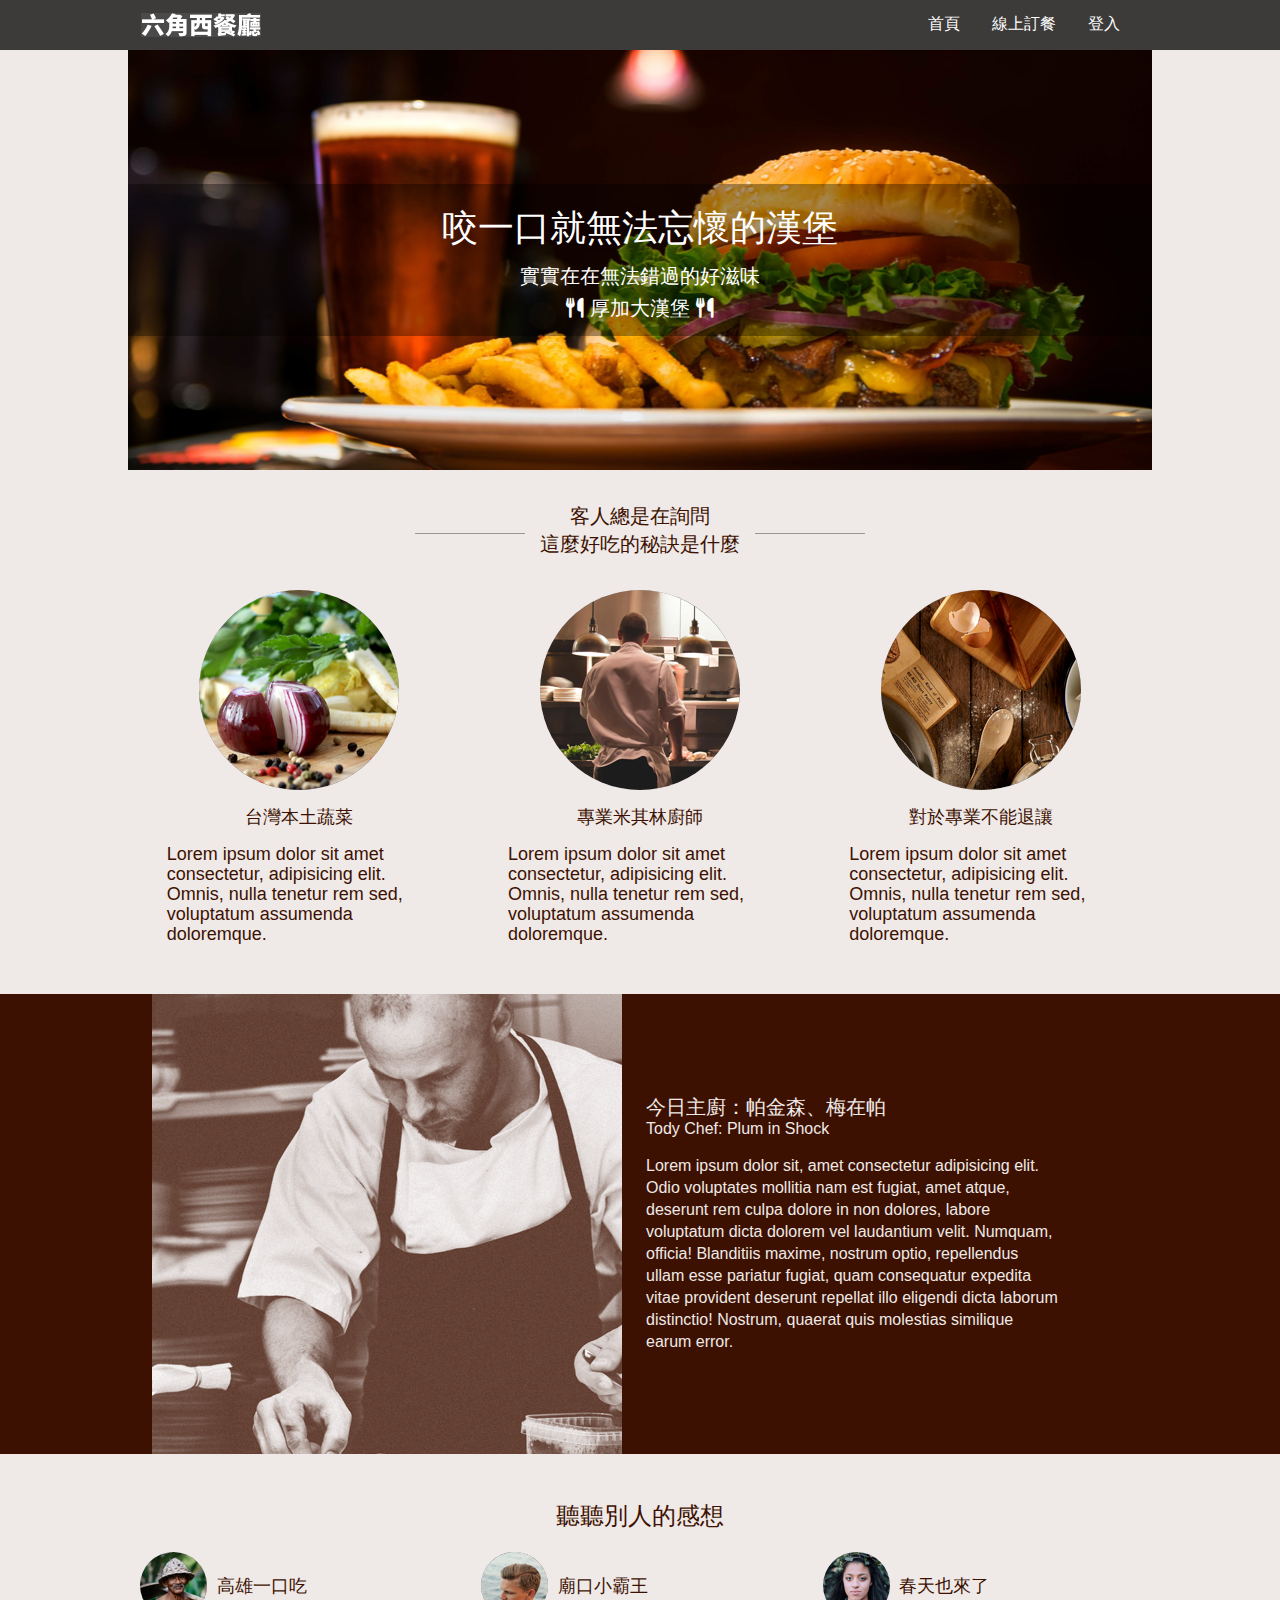
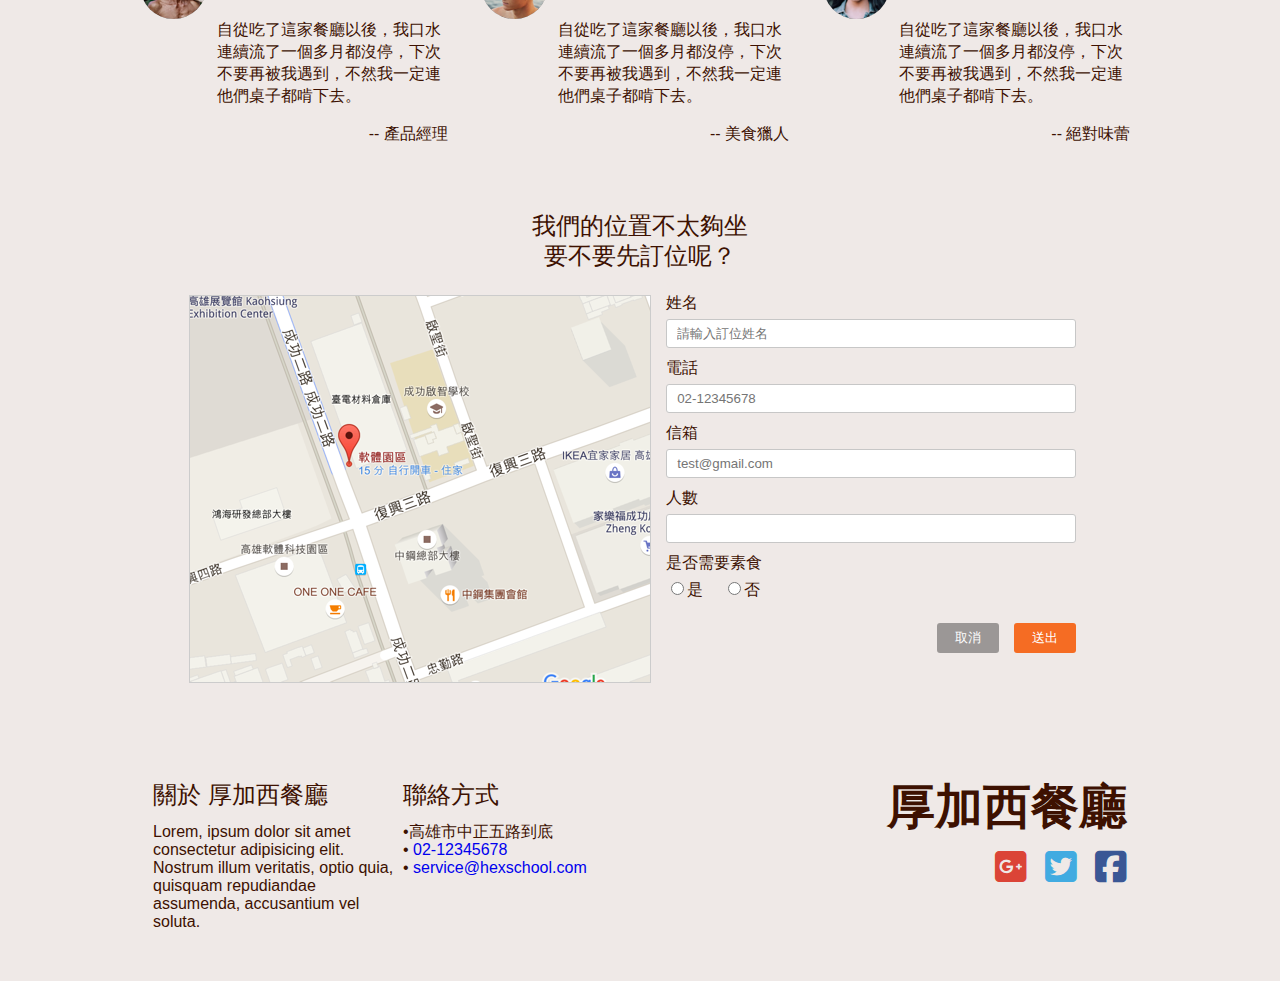
<file: index.html>
<!DOCTYPE html>
<html lang="en">

<head>
    <meta charset="UTF-8">
    <meta http-equiv="X-UA-Compatible" content="IE=edge">
    <meta name="viewport" content="width=device-width, initial-scale=1.0">
    <title>RWD_多頁式網站(SCSS練習)</title>
    <link rel="icon" href="images/Bitmap.png" />
    <meta name="description" content="RWD_製作多頁式網站(SCSS練習)">
    <!-- FB標籤 -->
    <meta property="og:title" content="RWD_多頁式網站(SCSS練習)" />
    <meta property="og:description" content="RWD_製作多頁式網站(SCSS練習)" />
    <meta property="og:url" content="https://www.google.com.tw" />
    <meta property="og:type" content="website" /> <!-- FB內容的媒體類型 -->
    <meta property="og:image" content="images/334674_memori_logo_network_social_star_icon.png" />
    <link rel="apple-touch-icon" href="images/334674_memori_logo_network_social_star_icon.png" />
    <meta property="og:image:type" content="png" />
    <meta property="og:image:width" content="224" />
    <meta property="og:image:height" content="50" />

    <meta http-equiv="X-UA-Compatible" content="IE=edge,chrome=1">

    <!-- 載入fontAwesome動畫 -->
    <link rel='stylesheet' href='https://cdnjs.cloudflare.com/ajax/libs/font-awesome/6.1.1/css/all.min.css' />
    <link rel="stylesheet" href="css/all.css">
</head>

<body>
    <div class="header">
        <div class="container">
            <h1> <a href="index.html">厚加西餐廳 </a></h1>
            <ul class="main-menu">
                <li><a href="index.html">首頁</a></li>
                <li><a href="cart.html">線上訂餐</a></li>
                <li><a href="login.html">登入</a></li>
            </ul>
            <!-- 漢堡選單icon -->
            <i class="fa-solid fa-bars showmenu"></i>
        </div>
    </div>
    <div class="banner">
        <div class="bannerContent">
            <h2><span>咬一口</span>就無法忘懷的漢堡</h2>
            <p>實實在在無法錯過的好滋味</p>
            <p> <i class="fa-solid fa-utensils"></i>
                厚加大漢堡 <i class="fa-solid fa-utensils"></i> </p>
        </div>
    </div>

    <div class="content">
        <div class="container">
            <h3>
                客人總是在詢問
                <span>這麼好吃的秘訣是什麼</span>
            </h3>

            <ul class="tips">
                <li> <img src="images/feature_1.png" alt="tips01">
                    <h4>台灣本土蔬菜</h4>
                    <p>
                        Lorem ipsum dolor sit amet consectetur, adipisicing elit. Omnis, nulla tenetur rem sed,
                        voluptatum assumenda doloremque.
                    </p>
                </li>

                <li> <img src="images/feature_2.png" alt="tips02">
                    <h4>專業米其林廚師</h4>
                    <p>
                        Lorem ipsum dolor sit amet consectetur, adipisicing elit. Omnis, nulla tenetur rem sed,
                        voluptatum assumenda doloremque.
                    </p>
                </li>
                <li> <img src="images/feature_3.png" alt="tips02">
                    <h4>對於專業不能退讓</h4>
                    <p>
                        Lorem ipsum dolor sit amet consectetur, adipisicing elit. Omnis, nulla tenetur rem sed,
                        voluptatum assumenda doloremque.
                    </p>
                </li>
            </ul>

        </div>
    </div>

    <div class="chef">
        <div class="container">
            <img src="images/main_chef_brown.png" alt="">
            <div class="chefInfo">
                <h3>今日主廚：帕金森、梅在帕 <span>Tody Chef: Plum in Shock</span> </h3>
                <p>Lorem ipsum dolor sit, amet consectetur adipisicing elit. Odio voluptates mollitia nam est fugiat,
                    amet atque, deserunt rem culpa dolore in non dolores, labore voluptatum dicta dolorem vel laudantium
                    velit.
                    Numquam, officia! Blanditiis maxime, nostrum optio, repellendus ullam esse pariatur fugiat, quam
                    consequatur expedita vitae provident deserunt repellat illo eligendi dicta laborum distinctio!
                    Nostrum, quaerat quis molestias similique earum error.</p>

            </div>
        </div>
    </div>

    <div class="feedback">
        <h3>聽聽別人的感想</h3>
        <div class="feedback-container">
            <ul class="feedback-wrap">
                <li>
                    <img src="images/avatar_1.png" alt="顧客回饋01">
                    <div class="feedbackContent">
                        <h4>高雄一口吃</h4>
                        <p>
                            自從吃了這家餐廳以後，我口水連續流了一個多月都沒停，下次不要再被我遇到，不然我一定連他們桌子都啃下去。
                        </p>
                        <span>-- 產品經理</span>
                    </div>
                </li>
                <li>
                    <img src="images/avatar_2.png" alt="顧客回饋02">
                    <div class="feedbackContent">
                        <h4>廟口小霸王</h4>
                        <p>
                            自從吃了這家餐廳以後，我口水連續流了一個多月都沒停，下次不要再被我遇到，不然我一定連他們桌子都啃下去。
                        </p>
                        <span>-- 美食獵人</span>
                    </div>
                </li>
                <li>
                    <img src="images/avatar_3.png" alt="顧客回饋03">
                    <div class="feedbackContent">
                        <h4>春天也來了</h4>
                        <p>
                            自從吃了這家餐廳以後，我口水連續流了一個多月都沒停，下次不要再被我遇到，不然我一定連他們桌子都啃下去。
                        </p>
                        <span>-- 絕對味蕾</span>
                    </div>
                </li>
            </ul>
        </div>
    </div>

    <div class="booking">
        <h3>我們的位置不太夠坐
            <Span>要不要先訂位呢？</Span>
        </h3>
        <div class="container">
            <img src="images/Map.png" alt="餐廳位置圖">

            <form class="form-booking" action="index.html">
                <label for="name">姓名</label>
                <input id="name" type="text" placeholder="請輸入訂位姓名">
                <label for="number">電話</label>
                <input id="number" type="tel" placeholder="02-12345678">
                <label for="email">信箱</label>
                <input id="email" type="email" placeholder="test@gmail.com">
                <label for="num">人數</label>
                <input id="num" type="number">

                <label for="food">是否需要素食</label>
                <div class="radio">
                    <input id="food" type="radio" value="yes" name="food">是
                    <input class="foodVeggie" id="food" type="radio" value="no" name="food">否
                </div>

                <div class="booking-button">
                    <button class="btnCancel" type="button">取消</button>
                    <button class="btnSubmit" type="submit">送出</button>
                </div>
            </form>
        </div>


    </div>



    <div class="footer">
        <div class="container">
            <div class="footerContent">
                <div class="about">
                    <h3>關於 厚加西餐廳</h3>
                    <p> Lorem, ipsum dolor sit amet consectetur adipisicing elit. Nostrum illum veritatis, optio quia,
                        quisquam repudiandae assumenda, accusantium vel soluta. </p>
                </div>
                <div class="connect">
                    <h3>聯絡方式</h3>
                    <ul>
                        <li>高雄市中正五路到底</li>
                        <li> <a href="tel:+886-2-12345678"> 02-12345678 </a> </li>
                        <li> <a href="mailto:service@hexschool.com">service@hexschool.com</a> </li>
                    </ul>
                </div>

            </div>

            <div class="footerLink">
                <h3>厚加西餐廳</h3>
                <ul class="socialIcon">
                    <li class="google">
                        <a href="#" target="_blank">
                            <i class="fa-brands fa-google-plus-square"></i>
                        </a>
                    </li>
                    <li class="twitter">
                        <a href="#" target="_blank">
                            <i class="fa-brands fa-twitter-square"></i>
                        </a>
                    </li>
                    <li class="fb">
                        <a href="#" target="_blank">
                            <i class="fa-brands fa-facebook-square"></i>
                        </a>
                    </li>
                </ul>
            </div>
        </div>
    </div>





    <script src="js/jquery-3.6.0.min.js"></script>
    <script src="js/all.js"></script>
</body>

</html>
</file>
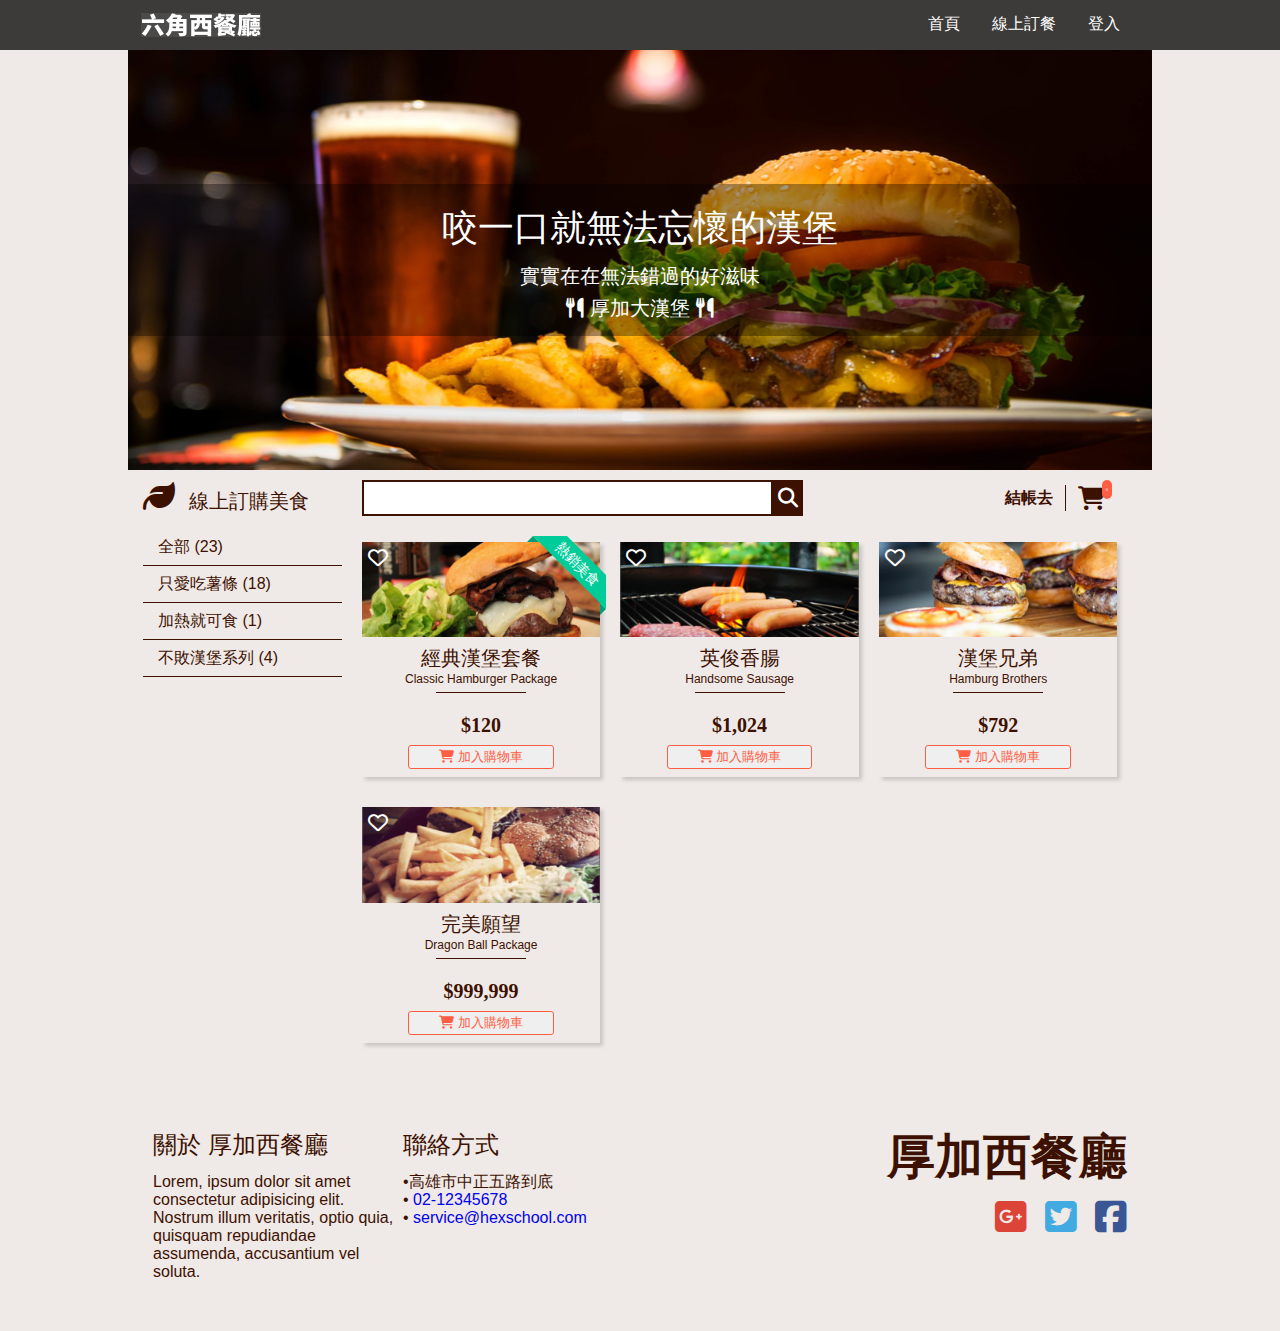
<file: cart.html>
<!DOCTYPE html>
<html lang="en">

<head>
    <meta charset="UTF-8">
    <meta http-equiv="X-UA-Compatible" content="IE=edge">
    <meta name="viewport" content="width=device-width, initial-scale=1.0">
    <title>RWD 最終作業_多頁式網站(SCSS練習)</title>
    <link rel="icon" href="images/Bitmap.png" />
    <meta name="description" content="RWD課程最終作業_製作多頁式網站(SCSS練習)">
    <!-- FB標籤 -->
    <meta property="og:title" content="RWD 最終作業_多頁式網站(SCSS練習)" />
    <meta property="og:description" content="RWD課程最終作業_製作多頁式網站(SCSS練習)" />
    <meta property="og:url" content="https//:www.google.com.tw" />
    <meta property="og:type" content="website" /> <!-- FB內容的媒體類型 -->
    <meta property="og:image" content="images/Bitmap.png" />
    <link rel="apple-touch-icon" href="images/Bitmap.png" />
    <meta property="og:image:type" content="png" />
    <meta property="og:image:width" content="224" />
    <meta property="og:image:height" content="50" />

    <meta http-equiv="X-UA-Compatible" content="IE=edge,chrome=1">

    <!-- 載入fontAwesome動畫 -->
    <link rel='stylesheet' href='https://cdnjs.cloudflare.com/ajax/libs/font-awesome/6.1.1/css/all.min.css' />
    <link rel="stylesheet" href="css/all.css">
</head>

<body>
    <div class="header">
        <div class="container">
            <h1> <a href="index.html">厚加西餐廳 </a></h1>
            <ul class="main-menu">
                <li><a href="index.html">首頁</a></li>
                <li><a href="cart.html">線上訂餐</a></li>
                <li><a href="login.html">登入</a></li>
            </ul>
            <!-- 漢堡選單icon -->
            <i class="fa-solid fa-bars showmenu"></i>
        </div>
    </div>
    <div class="banner">
        <div class="bannerContent">
            <h2><span>咬一口</span>就無法忘懷的漢堡</h2>
            <p>實實在在無法錯過的好滋味</p>
            <p> <i class="fa-solid fa-utensils"></i>
                厚加大漢堡 <i class="fa-solid fa-utensils"></i> </p>
        </div>
    </div>


    <div class="cartNav">
        <div class="container">
            <div class="nav-list">
                <h3><i class="fa-solid fa-leaf"></i>
                    <span>線上訂購美食</span>
                </h3>
                <ul class="menu">
                    <li><a href="#">全部 (23)</a></li>
                    <li><a href="#">只愛吃薯條 (18)</a></li>
                    <li><a href="#">加熱就可食 (1)</a></li>
                    <li><a href="#">不敗漢堡系列 (4)</a></li>
                </ul>
            </div>

            <div class="cart-list">
                <div class="product-Toolbar">
                    <div class="search">
                        <input id="search" type="text">
                        <a href="#">
                            <i class="fa-solid fa-magnifying-glass"></i>
                        </a>
                    </div>

                    <div class="cart">
                        <a href="#"> 結帳去 </a>
                        <a href="#">
                            <i class="fa-solid fa-cart-shopping"></i>
                        </a>
                        <!-- 加入購物車件數 -->
                        <p class="count">0</p>
                    </div>

                </div>
                <ul class="product-cart">
                    <li>
                        <!-- 緞帶標籤 -->
                        <div class="ribbon-wrap">
                            <div class="ribbon">熱銷美食</div>
                        </div>
                        <a class="like-icon" href="#">
                            <i class="fa-regular fa-heart"></i>
                            <!--點擊追蹤 愛心效果  -->
                            <i class="fa-solid fa-heart likeclick"></i>
                        </a>
                        <img src="images/product_1.png" alt="漢堡套餐圖片">

                        <div class="product-content">
                            <h4>經典漢堡套餐
                                <span>Classic Hamburger Package</span>
                            </h4>
                            <p>$120</p>
                            <button class="add-cart" type="button">
                                <i class="fa-solid fa-cart-shopping"></i> 加入購物車
                            </button>
                        </div>
                    </li>
                    <li>
                        <a class="like-icon" href="#">
                            <i class="fa-regular fa-heart"></i>
                            <!--點擊追蹤 愛心效果  -->
                            <i class="fa-solid fa-heart likeclick"></i>
                        </a>
                        <img src="images/product_2.png" alt="英俊香腸圖片">

                        <div class="product-content">
                            <h4>英俊香腸
                                <span>Handsome Sausage</span>
                            </h4>
                            <p>$1,024</p>
                            <button class="add-cart"  type="button">
                                <i class="fa-solid fa-cart-shopping"></i> 加入購物車
                            </button>
                        </div>
                    </li>
                    <li>
                        <a class="like-icon" href="#">
                            <i class="fa-regular fa-heart"></i>
                            <!--點擊追蹤 愛心效果  -->
                            <i class="fa-solid fa-heart likeclick"></i>
                        </a>
                        <img src="images/product_3.png" alt="漢堡兄弟圖片">

                        <div class="product-content">
                            <h4>漢堡兄弟
                                <span>Hamburg Brothers</span>
                            </h4>
                            <p>$792</p>
                            <button class="add-cart"  type="button">
                                <i class="fa-solid fa-cart-shopping"></i> 加入購物車
                            </button>
                        </div>
                    </li>
                    <li>
                        <a class="like-icon" href="#">
                            <i class="fa-regular fa-heart"></i>
                            <!--點擊追蹤 愛心效果  -->
                            <i class="fa-solid fa-heart likeclick"></i>
                        </a>
                        <img src="images/product_4.png" alt="完美願望圖片">

                        <div class="product-content">
                            <h4>完美願望
                                <span>Dragon Ball Package</span>
                            </h4>
                            <p>$999,999</p>
                            <button class="add-cart"  type="button">
                                <i class="fa-solid fa-cart-shopping"></i> 加入購物車
                            </button>
                        </div>
                    </li>
                </ul>
            </div>

        </div>

    </div>

    <div class="footer">
        <div class="container">
            <div class="footerContent">
                <div class="about">
                    <h3>關於 厚加西餐廳</h3>
                    <p> Lorem, ipsum dolor sit amet consectetur adipisicing elit. Nostrum illum veritatis, optio quia,
                        quisquam repudiandae assumenda, accusantium vel soluta. </p>
                </div>
                <div class="connect">
                    <h3>聯絡方式</h3>
                    <ul>
                        <li>高雄市中正五路到底</li>
                        <li> <a href="tel:+886-2-12345678"> 02-12345678 </a> </li>
                        <li> <a href="mailto:service@hexschool.com">service@hexschool.com</a> </li>
                    </ul>
                </div>

            </div>

            <div class="footerLink">
                <h3>厚加西餐廳</h3>
                <ul class="socialIcon">
                    <li class="google">
                        <a href="#" target="_blank">
                            <i class="fa-brands fa-google-plus-square"></i>
                        </a>
                    </li>
                    <li class="twitter">
                        <a href="#" target="_blank">
                            <i class="fa-brands fa-twitter-square"></i>
                        </a>
                    </li>
                    <li class="fb">
                        <a href="#" target="_blank">
                            <i class="fa-brands fa-facebook-square"></i>
                        </a>
                    </li>
                </ul>
            </div>
        </div>
    </div>
    <script src="js/jquery-3.6.0.min.js"></script>
    <script src="js/all.js"></script>
</body>

</html>
</file>
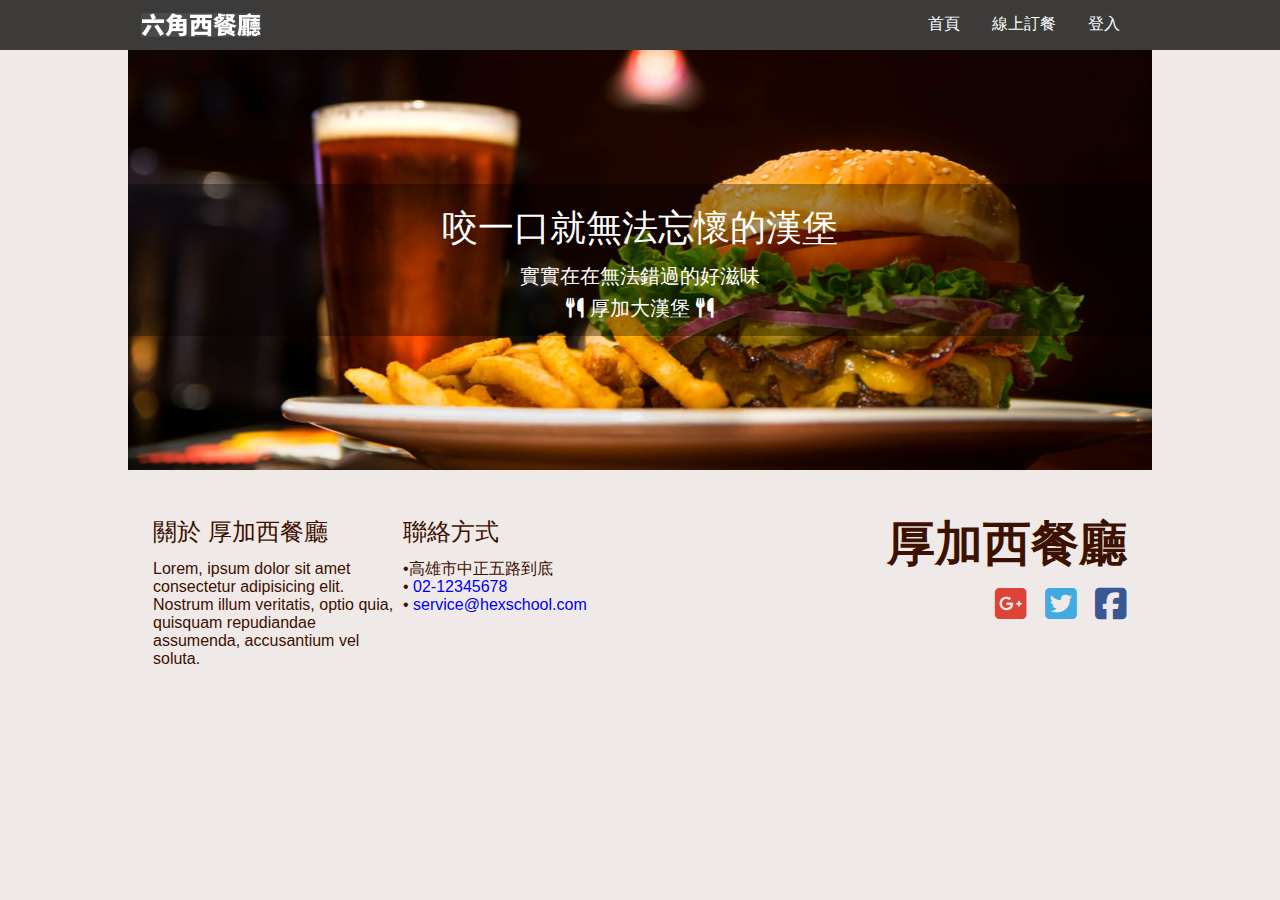
<file: layout.html>
<!DOCTYPE html>
<html lang="en">

<head>
    <meta charset="UTF-8">
    <meta http-equiv="X-UA-Compatible" content="IE=edge">
    <meta name="viewport" content="width=device-width, initial-scale=1.0">
    <title>RWD 最終作業_多頁式網站(SCSS練習)</title>
    <link rel="icon" href="images/Bitmap.png" />
    <meta name="description" content="RWD課程最終作業_製作多頁式網站(SCSS練習)">
    <!-- FB標籤 -->
    <meta property="og:title" content="RWD 最終作業_多頁式網站(SCSS練習)" />
    <meta property="og:description" content="RWD課程最終作業_製作多頁式網站(SCSS練習)" />
    <meta property="og:url" content="https//:www.google.com.tw" />
    <meta property="og:type" content="website" /> <!-- FB內容的媒體類型 -->
    <meta property="og:image" content="images/Bitmap.png" />
    <link rel="apple-touch-icon" href="images/Bitmap.png" />
    <meta property="og:image:type" content="png" />
    <meta property="og:image:width" content="224" />
    <meta property="og:image:height" content="50" />

    <meta http-equiv="X-UA-Compatible" content="IE=edge,chrome=1">

    <!-- 載入fontAwesome動畫 -->
    <link rel='stylesheet' href='https://cdnjs.cloudflare.com/ajax/libs/font-awesome/6.1.1/css/all.min.css' />
    <link rel="stylesheet" href="css/all.css">
</head>

<body>
    <div class="header">
        <div class="container">
            <h1> <a href="index.html">厚加西餐廳 </a></h1>
            <ul class="main-menu">
                <li><a href="index.html">首頁</a></li>
                <li><a href="cart.html">線上訂餐</a></li>
                <li><a href="login.html">登入</a></li>
            </ul>
            <!-- 漢堡選單icon -->
            <i class="fa-solid fa-bars showmenu"></i>
        </div>
    </div>
    <div class="banner">
        <div class="bannerContent">
            <h2><span>咬一口</span>就無法忘懷的漢堡</h2>
            <p>實實在在無法錯過的好滋味</p>
            <p> <i class="fa-solid fa-utensils"></i>
                厚加大漢堡 <i class="fa-solid fa-utensils"></i> </p>
        </div>
    </div>
    <!-- content -->
    <div class="footer">
        <div class="container">
            <div class="footerContent">
                <div class="about">
                    <h3>關於 厚加西餐廳</h3>
                    <p> Lorem, ipsum dolor sit amet consectetur adipisicing elit. Nostrum illum veritatis, optio quia,
                        quisquam repudiandae assumenda, accusantium vel soluta. </p>
                </div>
                <div class="connect">
                    <h3>聯絡方式</h3>
                    <ul>
                        <li>高雄市中正五路到底</li>
                        <li> <a href="tel:+886-2-12345678"> 02-12345678 </a> </li>
                        <li> <a href="mailto:service@hexschool.com">service@hexschool.com</a> </li>
                    </ul>
                </div>

            </div>

            <div class="footerLink">
                <h3>厚加西餐廳</h3>
                <ul class="socialIcon">
                    <li class="google">
                        <a href="#" target="_blank">
                            <i class="fa-brands fa-google-plus-square"></i>
                        </a>
                    </li>
                    <li class="twitter">
                        <a href="#" target="_blank">
                            <i class="fa-brands fa-twitter-square"></i>
                        </a>
                    </li>
                    <li class="fb">
                        <a href="#" target="_blank">
                            <i class="fa-brands fa-facebook-square"></i>
                        </a>
                    </li>
                </ul>
            </div>
        </div>
    </div>





    <script src="js/jquery-3.6.0.min.js"></script>
    <script src="js/all.js"></script>
</body>

</html>
</file>
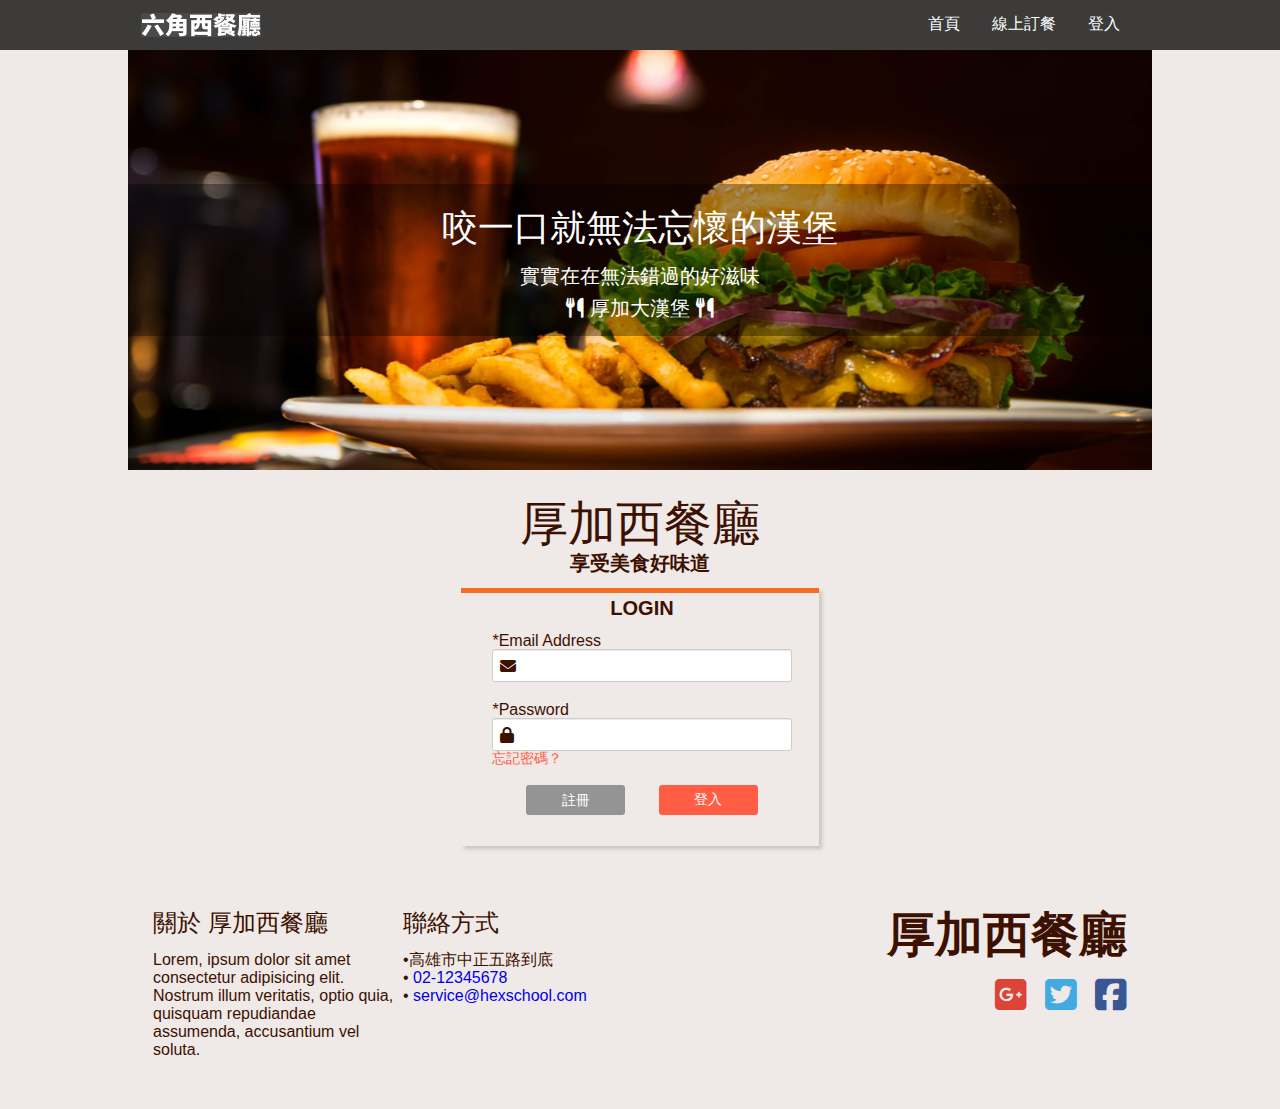
<file: login.html>
<!DOCTYPE html>
<html lang="en">

<head>
    <meta charset="UTF-8">
    <meta http-equiv="X-UA-Compatible" content="IE=edge">
    <meta name="viewport" content="width=device-width, initial-scale=1.0">
    <title>RWD 最終作業_多頁式網站(SCSS練習)</title>
    <link rel="icon" href="images/Bitmap.png" />
    <meta name="description" content="RWD課程最終作業_製作多頁式網站(SCSS練習)">
    <!-- FB標籤 -->
    <meta property="og:title" content="RWD 最終作業_多頁式網站(SCSS練習)" />
    <meta property="og:description" content="RWD課程最終作業_製作多頁式網站(SCSS練習)" />
    <meta property="og:url" content="https//:www.google.com.tw" />
    <meta property="og:type" content="website" /> <!-- FB內容的媒體類型 -->
    <meta property="og:image" content="images/Bitmap.png" />
    <link rel="apple-touch-icon" href="images/Bitmap.png" />
    <meta property="og:image:type" content="png" />
    <meta property="og:image:width" content="224" />
    <meta property="og:image:height" content="50" />

    <meta http-equiv="X-UA-Compatible" content="IE=edge,chrome=1">

    <!-- 載入fontAwesome動畫 -->
    <link rel='stylesheet' href='https://cdnjs.cloudflare.com/ajax/libs/font-awesome/6.1.1/css/all.min.css' />
    <link rel="stylesheet" href="css/all.css">
</head>

<body>
    <div class="header">
        <div class="container">
            <h1> <a href="index.html">厚加西餐廳 </a></h1>
            <ul class="main-menu">
                <li><a href="index.html">首頁</a></li>
                <li><a href="cart.html">線上訂餐</a></li>
                <li><a href="login.html">登入</a></li>
            </ul>
            <!-- 漢堡選單icon -->
            <i class="fa-solid fa-bars showmenu"></i>
        </div>
    </div>
    <div class="banner">
        <div class="bannerContent">
            <h2><span>咬一口</span>就無法忘懷的漢堡</h2>
            <p>實實在在無法錯過的好滋味</p>
            <p> <i class="fa-solid fa-utensils"></i>
                厚加大漢堡 <i class="fa-solid fa-utensils"></i> </p>
        </div>
    </div>

    <div class="login-content">
        <h2>厚加西餐廳 <span>享受美食好味道</span> </h2>
        <div class="form">
            <h3>LOGIN </h3>
            <div class="login-container">

                <form action="login.html" class="form-reg">
                    <label for="email"> *Email Address</label>
                    <div class="input-wrap">
                        <input id="email" type="email">
                        <i class="fa fa-envelope"></i>
                    </div>

                    <label for="password"> *Password </label>
                    <div class="input-wrap">
                        <input id="password" type="password">
                        <i class="fa fa-lock"></i>
                    </div>
                    <a class="text-link" href="#"> 忘記密碼？</a>

                    <div class="login-button">
                        <a href="register.html" class="btn-reg">註冊</a>
                        <button class="btn-login" type="submit">登入</button>
                    </div>
                    
                </div>

            </div>

        </div>


    </div>




    <div class="footer">
        <div class="container">
            <div class="footerContent">
                <div class="about">
                    <h3>關於 厚加西餐廳</h3>
                    <p> Lorem, ipsum dolor sit amet consectetur adipisicing elit. Nostrum illum veritatis, optio quia,
                        quisquam repudiandae assumenda, accusantium vel soluta. </p>
                </div>
                <div class="connect">
                    <h3>聯絡方式</h3>
                    <ul>
                        <li>高雄市中正五路到底</li>
                        <li> <a href="tel:+886-2-12345678"> 02-12345678 </a> </li>
                        <li> <a href="mailto:service@hexschool.com">service@hexschool.com</a> </li>
                    </ul>
                </div>

            </div>

            <div class="footerLink">
                <h3>厚加西餐廳</h3>
                <ul class="socialIcon">
                    <li class="google">
                        <a href="#" target="_blank">
                            <i class="fa-brands fa-google-plus-square"></i>
                        </a>
                    </li>
                    <li class="twitter">
                        <a href="#" target="_blank">
                            <i class="fa-brands fa-twitter-square"></i>
                        </a>
                    </li>
                    <li class="fb">
                        <a href="#" target="_blank">
                            <i class="fa-brands fa-facebook-square"></i>
                        </a>
                    </li>
                </ul>
            </div>
        </div>
    </div>


    <script src="js/jquery-3.6.0.min.js"></script>
    <script src="js/all.js"></script>
</body>

</html>
</file>
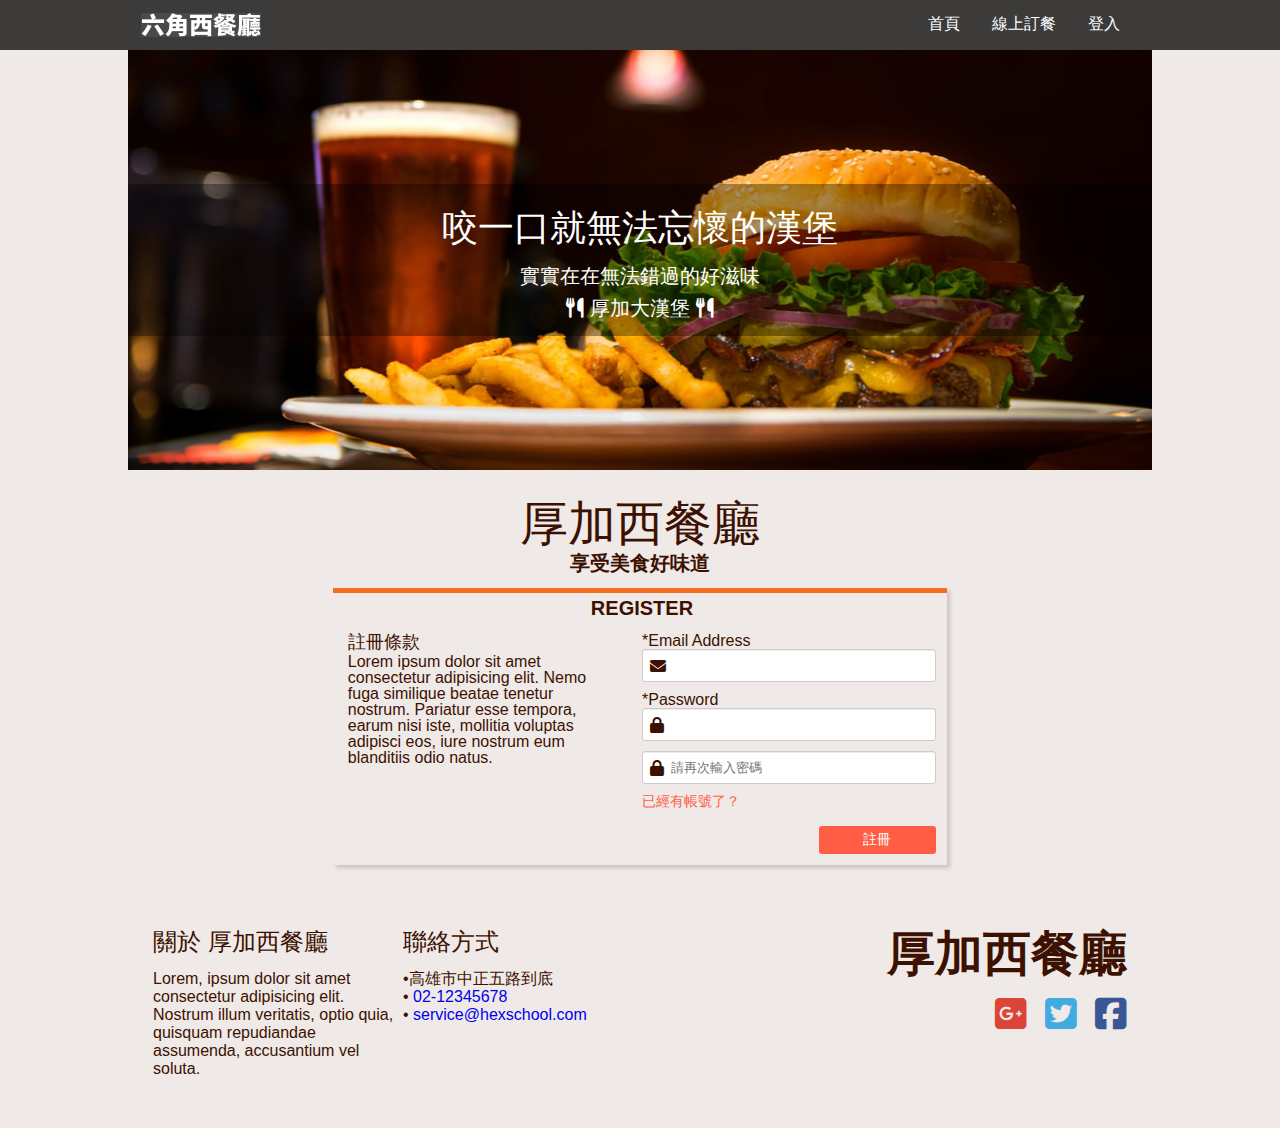
<file: register.html>
<!DOCTYPE html>
<html lang="en">

<head>
    <meta charset="UTF-8">
    <meta http-equiv="X-UA-Compatible" content="IE=edge">
    <meta name="viewport" content="width=device-width, initial-scale=1.0">
    <title>RWD 最終作業_多頁式網站(SCSS練習)</title>
    <link rel="icon" href="images/Bitmap.png" />
    <meta name="description" content="RWD課程最終作業_製作多頁式網站(SCSS練習)">
    <!-- FB標籤 -->
    <meta property="og:title" content="RWD 最終作業_多頁式網站(SCSS練習)" />
    <meta property="og:description" content="RWD課程最終作業_製作多頁式網站(SCSS練習)" />
    <meta property="og:url" content="https//:www.google.com.tw" />
    <meta property="og:type" content="website" /> <!-- FB內容的媒體類型 -->
    <meta property="og:image" content="images/Bitmap.png" />
    <link rel="apple-touch-icon" href="images/Bitmap.png" />
    <meta property="og:image:type" content="png" />
    <meta property="og:image:width" content="224" />
    <meta property="og:image:height" content="50" />

    <meta http-equiv="X-UA-Compatible" content="IE=edge,chrome=1">

    <!-- 載入fontAwesome動畫 -->
    <link rel='stylesheet' href='https://cdnjs.cloudflare.com/ajax/libs/font-awesome/6.1.1/css/all.min.css' />
    <link rel="stylesheet" href="css/all.css">
</head>

<body>
    <div class="header">
        <div class="container">
            <h1> <a href="index.html">厚加西餐廳 </a></h1>
            <ul class="main-menu">
                <li><a href="index.html">首頁</a></li>
                <li><a href="cart.html">線上訂餐</a></li>
                <li><a href="login.html">登入</a></li>
            </ul>
            <!-- 漢堡選單icon -->
            <i class="fa-solid fa-bars showmenu"></i>
        </div>
    </div>
    <div class="banner">
        <div class="bannerContent">
            <h2><span>咬一口</span>就無法忘懷的漢堡</h2>
            <p>實實在在無法錯過的好滋味</p>
            <p> <i class="fa-solid fa-utensils"></i>
                厚加大漢堡 <i class="fa-solid fa-utensils"></i> </p>
        </div>
    </div>

    <div class="register-content">
        <h2>厚加西餐廳 <span>享受美食好味道</span> </h2>
        <div class="form">
            <h3>REGISTER </h3>
            <div class="register-container">
                <p>註冊條款
                    <span>Lorem ipsum dolor sit amet consectetur adipisicing elit. Nemo fuga similique beatae tenetur
                        nostrum. Pariatur esse tempora, earum nisi iste, mollitia voluptas adipisci eos, iure nostrum
                        eum blanditiis odio natus.</span>
                </p>
                <form action="register.html" class="form-reg">
                    <label for="email"> *Email Address</label>
                    <div class="input-wrap">
                        <input id="email" type="email">
                        <i class="fa fa-envelope"></i>
                    </div>

                    <label for="password"> *Password </label>
                    <div class="input-wrap">
                        <input id="password" type="password">
                        <i class="fa fa-lock"></i>
                    </div>

                    <div class="input-wrap">
                        <input id="password-check" type="password" placeholder="請再次輸入密碼">
                        <i class="fa fa-lock"></i>
                    </div>
                    <a class="text-link" href="login.html"> 已經有帳號了？</a>

                    <button class="btn-reg" type="submit">註冊</button>
                </div>

            </div>

        </div>


    </div>




    <div class="footer">
        <div class="container">
            <div class="footerContent">
                <div class="about">
                    <h3>關於 厚加西餐廳</h3>
                    <p> Lorem, ipsum dolor sit amet consectetur adipisicing elit. Nostrum illum veritatis, optio quia,
                        quisquam repudiandae assumenda, accusantium vel soluta. </p>
                </div>
                <div class="connect">
                    <h3>聯絡方式</h3>
                    <ul>
                        <li>高雄市中正五路到底</li>
                        <li> <a href="tel:+886-2-12345678"> 02-12345678 </a> </li>
                        <li> <a href="mailto:service@hexschool.com">service@hexschool.com</a> </li>
                    </ul>
                </div>

            </div>

            <div class="footerLink">
                <h3>厚加西餐廳</h3>
                <ul class="socialIcon">
                    <li class="google">
                        <a href="#" target="_blank">
                            <i class="fa-brands fa-google-plus-square"></i>
                        </a>
                    </li>
                    <li class="twitter">
                        <a href="#" target="_blank">
                            <i class="fa-brands fa-twitter-square"></i>
                        </a>
                    </li>
                    <li class="fb">
                        <a href="#" target="_blank">
                            <i class="fa-brands fa-facebook-square"></i>
                        </a>
                    </li>
                </ul>
            </div>
        </div>
    </div>


    <script src="js/jquery-3.6.0.min.js"></script>
    <script src="js/all.js"></script>
</body>

</html>
</file>
<file: css/all.css>
@charset "UTF-8";
/* http://meyerweb.com/eric/tools/css/reset/ 
   v2.0 | 20110126
   License: none (public domain)
*/
html, body, div, span, applet, object, iframe,
h1, h2, h3, h4, h5, h6, p, blockquote, pre,
a, abbr, acronym, address, big, cite, code,
del, dfn, em, img, ins, kbd, q, s, samp,
small, strike, strong, sub, sup, tt, var,
b, u, i, center,
dl, dt, dd, ol, ul, li,
fieldset, form, label, legend,
table, caption, tbody, tfoot, thead, tr, th, td,
article, aside, canvas, details, embed,
figure, figcaption, footer, header, hgroup,
menu, nav, output, ruby, section, summary,
time, mark, audio, video {
  margin: 0;
  padding: 0;
  border: 0;
  font-size: 100%;
  font: inherit;
  vertical-align: baseline;
}

/* HTML5 display-role reset for older browsers */
article, aside, details, figcaption, figure,
footer, header, hgroup, menu, nav, section {
  display: block;
}

body {
  line-height: 1;
}

ol, ul {
  list-style: none;
}

blockquote, q {
  quotes: none;
}

blockquote:before, blockquote:after,
q:before, q:after {
  content: "";
  content: none;
}

table {
  border-collapse: collapse;
  border-spacing: 0;
}

*, *:before, *:after {
  box-sizing: border-box;
}

img {
  max-width: 100%;
  height: auto;
}

body {
  font-family: 微軟正黑體, Arial, Helvetica, sans-serif;
}

a {
  text-decoration: none;
}

body {
  background: #efe9e7;
}

.header {
  background: rgba(0, 0, 0, 0.75);
}
.header .container {
  max-width: 1024px;
  margin: 0 auto;
  width: 100%;
  height: 50px;
  position: relative;
  display: flex;
  justify-content: space-between;
}
.header .container h1 a {
  text-indent: 101%;
  white-space: nowrap;
  overflow: hidden;
  display: block;
  background: url(../images/logo_w.png);
  background-repeat: no-repeat;
  width: 120px;
  height: 24px;
  margin: 0.8em;
}
@media (max-width: 768px) {
  .header {
    width: 100%;
  }
}
@media (max-width: 568px) {
  .header {
    width: 100%;
  }
}

.showmenu {
  display: none;
  font-size: 24px;
  color: #fff;
}
@media (max-width: 768px) {
  .showmenu {
    display: block;
    margin: 0.5em 0.8em;
  }
}

.main-menu {
  display: flex;
  margin-right: 16px;
}
.main-menu a {
  display: block;
  color: #fff;
  padding: 1em;
  border-bottom: 2px solid transparent;
}
.main-menu a:hover {
  border-bottom: 2px solid #efe9e7;
}
@media (max-width: 768px) {
  .main-menu {
    position: absolute;
    transition: max-height 2.3s;
    max-height: 0px;
    overflow: hidden;
    z-index: 100;
    flex-direction: column;
    top: 50px;
    width: 100%;
    align-items: center;
    background: rgba(0, 0, 0, 0.75);
  }
  .main-menu li {
    width: 100%;
  }
  .main-menu a {
    text-align: center;
    transition: all 0.3s;
  }
  .main-menu a:hover {
    background: rgba(205, 60, 60, 0.3);
  }
}

.menu-show .main-menu {
  max-height: 350px;
}

.banner {
  background: url(../images/header_desktop.png);
  background-size: cover;
  background-repeat: no-repeat;
  max-width: 1024px;
  height: 420px;
  margin: 0 auto;
  background-position: center center;
  display: flex;
  align-items: center;
  text-align: center;
}
.banner .bannerContent {
  background: rgba(0, 0, 0, 0.35);
  color: #fff;
  z-index: 30;
  width: 100%;
  padding: 0.7em 0;
}
.banner .bannerContent h2 {
  font-size: 36px;
  padding: 0.4em;
}
.banner .bannerContent p {
  font-size: 20px;
  padding: 0.3em;
}
@media (max-width: 568px) {
  .banner .bannerContent h2 {
    font-size: 48px;
  }
  .banner .bannerContent span {
    display: block;
  }
}
@media (max-width: 568px) {
  .banner {
    background: url(../images/header_mobile.png);
  }
}

.footer {
  max-width: 1024px;
  margin: 0 auto;
  color: #3d1101;
}
.footer .container {
  display: flex;
  padding: 50px 25px;
  justify-content: space-between;
}
@media (max-width: 568px) {
  .footer .container {
    flex-direction: column;
  }
}
.footer .container .footerContent {
  display: flex;
}
.footer .container .footerContent h3 {
  display: inline-block;
  font-size: 24px;
  margin-bottom: 16px;
}
.footer .container .footerContent p {
  width: 250px;
  line-height: 18px;
}
@media (max-width: 568px) {
  .footer .container .footerContent {
    flex-direction: column;
  }
}
@media (max-width: 568px) {
  .footer .container .footerContent p {
    padding: 0;
    width: 100%;
    margin-bottom: 1.8em;
    display: inline-block;
  }
}
@media (max-width: 568px) {
  .footer .container .connect ul {
    margin-bottom: 1.8em;
  }
}
.footer .container .connect ul li {
  list-style: disc inside;
  list-style-type: "•";
  line-height: 18px;
}
@media (max-width: 568px) {
  .footer .container .connect ul li {
    line-height: 22px;
  }
}
.footer .footerLink h3 {
  font-size: 48px;
  font-weight: bold;
}
.footer .footerLink .socialIcon {
  display: flex;
  justify-content: flex-end;
}
@media (max-width: 568px) {
  .footer .footerLink h3 {
    text-align: right;
  }
}

.google,
.twitter,
.fb {
  font-size: 36px;
  margin: 0.5em 0 0.8em 0.5em;
}

.google a {
  color: #DB4437;
}

.twitter a {
  color: #41ABE1;
}

.fb a {
  color: #3A5795;
}

.content {
  color: #3d1101;
  max-width: 1024px;
  margin: 0 auto;
}
.content h3 {
  font-size: 20px;
  text-align: center;
  line-height: 28px;
  margin: 1.6em 0;
  position: relative;
}
.content h3 span {
  display: block;
}
.content h3::before {
  content: " ";
  position: absolute;
  width: 110px;
  height: 1px;
  background: #979797;
  top: 55%;
  left: 28%;
}
.content h3::after {
  content: " ";
  position: absolute;
  width: 110px;
  height: 1px;
  background: #979797;
  top: 55%;
  right: 28%;
}
.content .tips {
  display: flex;
  justify-content: space-between;
  align-items: center;
}
.content .tips img {
  display: block;
  margin: 0 auto;
  border-radius: 50%;
}
.content .tips h4 {
  text-align: center;
  margin: 1em;
  font-size: 18px;
}
.content .tips li {
  margin: 0 auto;
  width: 30%;
}
.content .tips p {
  font-size: 18px;
  line-height: 20px;
  padding: 0 1.2em;
}
@media (max-width: 768px) {
  .content .container h3::before {
    left: 21%;
  }
  .content .container h3::after {
    right: 21%;
  }
  .content .tips p {
    padding: 0 1em;
  }
}
@media (max-width: 568px) {
  .content .container h3::before,
.content .container h3::after {
    display: none;
  }
  .content .tips {
    flex-direction: column;
  }
  .content .tips h3 {
    font-size: 24px;
  }
  .content .tips h4 {
    font-size: 24px;
  }
  .content .tips li {
    width: 60%;
    margin-bottom: 2.5em;
  }
  .content .tips p {
    font-size: 20px;
    text-align: center;
  }
}
@media (max-width: 360px) {
  .content .tips h4 {
    margin: 0.8em 0em;
  }
  .content .tips li {
    width: 100%;
  }
}

.chef {
  background: #3d1101;
  color: #efe9e7;
}
.chef .container {
  max-width: 1024px;
  margin: 50px auto;
  padding: 0 1.5em;
  display: flex;
}
.chef .container .img {
  max-width: 100%;
  height: auto;
  margin: 0 0.5em 0 1em;
}
.chef .container .chefInfo {
  display: flex;
  flex-direction: column;
  justify-content: center;
  margin: 0 1.5em;
  line-height: 22px;
}
.chef .container .chefInfo h3 {
  font-size: 20px;
}
.chef .container .chefInfo span {
  font-size: 16px;
  display: block;
}
.chef .container .chefInfo p {
  margin-top: 15px;
  width: 90%;
}
@media (max-width: 768px) {
  .chef .container img {
    width: 50%;
    object-fit: cover;
  }
  .chef .container .chefInfo {
    margin: 3em 0 3em 1.3em;
  }
}
@media (max-width: 568px) {
  .chef .container {
    flex-direction: column;
    justify-content: center;
    align-items: center;
    padding: 0;
  }
  .chef .container img {
    width: 100%;
  }
}

.feedback {
  max-width: 1024px;
  margin: 0 auto;
  color: #3d1101;
}
.feedback h3 {
  font-size: 24px;
  text-align: center;
}
.feedback .feedback-container {
  margin: 1.5em 0em;
}

.feedback-wrap {
  display: flex;
  justify-content: space-around;
}
.feedback-wrap li {
  display: flex;
  width: 31%;
}
.feedback-wrap li img {
  border-radius: 50%;
  width: 67px;
  height: 67px;
}
.feedback-wrap .feedbackContent {
  margin-bottom: 1.2em;
}
@media (max-width: 568px) {
  .feedback-wrap {
    flex-direction: column;
    align-items: center;
  }
  .feedback-wrap img {
    margin: 0 0.5em;
  }
  .feedback-wrap li {
    width: 60%;
  }
}
@media (max-width: 360px) {
  .feedback-wrap li {
    width: 90%;
  }
}

.feedbackContent {
  margin: 0 0.6em;
}
.feedbackContent h4 {
  font-size: 18px;
  padding: 24.5px 0;
}
.feedbackContent p {
  line-height: 22px;
}
.feedbackContent span {
  display: block;
  text-align: right;
  margin-top: 1.2em;
}

.booking {
  max-width: 1024px;
  margin: 50px auto;
  color: #3d1101;
}
.booking h3 {
  text-align: center;
  font-size: 24px;
  line-height: 30px;
}
.booking h3 span {
  display: block;
}
.booking .container {
  display: flex;
  justify-content: center;
  margin: 1.5em auto;
}
.booking .container .img {
  width: 50%;
  object-fit: cover;
}
@media (max-width: 768px) {
  .booking .container img {
    width: 52%;
    object-fit: cover;
  }
}
@media (max-width: 360px) {
  .booking .container {
    flex-direction: column;
    align-items: center;
  }
  .booking .container img {
    width: 100%;
    padding: 15px 8px;
  }
  .booking .container form {
    width: 90%;
  }
}

.form-booking {
  display: flex;
  flex-direction: column;
  width: 40%;
  margin: 0 15px;
}
.form-booking label {
  margin-bottom: 8px;
}
.form-booking input {
  margin-bottom: 12px;
  padding: 6px 10px;
  border: 1px solid #c7c7c7;
  border-radius: 3px;
}

.radio {
  margin-bottom: 1em;
}
.radio .foodVeggie {
  margin-left: 20px;
}

.booking-button {
  text-align: right;
}
.booking-button .btnCancel,
.booking-button .btnSubmit {
  padding: 6px 18px;
  border-radius: 3px;
  border: none;
  cursor: pointer;
}
.booking-button .btnCancel {
  color: #fff;
  background: rgba(0, 0, 0, 0.35);
}
.booking-button .btnSubmit {
  color: #fff;
  background: #F56C23;
  margin-left: 10px;
}

.cartNav {
  max-width: 1024px;
  margin: 0 auto;
  color: #3d1101;
}
.cartNav .container {
  display: flex;
  justify-content: space-around;
  margin: 10px 15px;
}
@media (max-width: 568px) {
  .cartNav .container {
    flex-direction: column;
    align-items: center;
  }
}

.nav-list {
  color: #3d1101;
  width: 20%;
}
.nav-list h3 {
  font-size: 32px;
}
.nav-list h3 span {
  font-size: 20px;
  margin-left: 5px;
}

.nav-list .menu {
  margin-top: 1em;
}
.nav-list .menu a {
  display: block;
  padding: 10px 15px;
  border-bottom: 1px solid #3D1101;
  color: #3d1101;
}
.nav-list .menu a:hover {
  background: #3d1101;
  color: #fff;
}
@media (max-width: 768px) {
  .nav-list {
    width: 30%;
  }
}
@media (max-width: 568px) {
  .nav-list {
    width: 100%;
    text-align: left;
  }
}

.cart-list {
  width: 80%;
}
.cart-list .product-Toolbar {
  display: flex;
  justify-content: space-between;
  align-items: center;
  margin: 0 20px;
  margin-bottom: 26px;
}
@media (max-width: 568px) {
  .cart-list {
    width: 100%;
  }
  .cart-list .product-Toolbar {
    margin: 20px 0px;
    flex-wrap: wrap;
    justify-content: flex-end;
  }
}

.search {
  display: flex;
  align-items: center;
  width: 68%;
}
.search input {
  border: 2px solid #3d1101;
  width: 80%;
  line-height: 30px;
}
.search a {
  display: block;
  font-size: 20px;
  padding: 7.6465px 5px;
  background: #3d1101;
  color: #fff;
}
@media (max-width: 568px) {
  .search {
    width: 80%;
    margin: 0 auto;
  }
  .search input {
    width: 100%;
  }
}
@media (max-width: 568px) {
  .search {
    width: 90%;
  }
}

.cart {
  display: flex;
  align-items: center;
  position: relative;
}
.cart a {
  display: block;
  padding: 5px 12px;
  color: #3d1101;
  font-weight: bold;
}
.cart a:first-child {
  border-right: 1px solid #3d1101;
}
.cart a:hover {
  opacity: 0.7;
}
.cart .fa-cart-shopping {
  font-size: 24px;
}
.cart p {
  position: absolute;
  text-align: center;
  color: #fff;
  background: #FF5E45;
  border-radius: 10px;
  top: -1px;
  right: 5px;
  padding: 1.5px 4px;
  font-size: 4px;
  line-height: 16px;
}
@media (max-width: 568px) {
  .cart {
    margin: 2% 5% 0% 0%;
  }
}
@media (max-width: 360px) {
  .cart {
    justify-content: flex-end;
    margin: 2% 5% 0% 0%;
  }
}

.product-cart {
  display: flex;
  flex-wrap: wrap;
}
.product-cart li {
  width: 30%;
  margin: 0 0 30px 20px;
  position: relative;
  box-shadow: 3px 3px 4px rgba(0, 0, 0, 0.16);
}
@media (max-width: 768px) {
  .product-cart li {
    width: 45%;
  }
}
@media (max-width: 568px) {
  .product-cart {
    justify-content: space-around;
  }
  .product-cart li {
    width: 60%;
    margin: 0 0 30px 0px;
  }
  .product-cart li img {
    width: 100%;
  }
}
@media (max-width: 360px) {
  .product-cart li {
    width: 100%;
  }
}

/*商品追蹤效果(愛心點擊)*/
/*原空心heart，透過toggle來切換顯示和隱藏*/
.fa-regular {
  position: absolute;
  top: 0;
  left: 0;
  color: #fff;
  font-size: 20px;
  padding: 6px;
}

.fa-solid.fa-heart.likeclick {
  position: absolute;
  top: 0;
  left: 0;
  color: rgb(236, 63, 63);
  font-size: 20px;
  padding: 6px;
  display: none;
  /*預設隱藏，之後透過toggle切換顯示和隱藏*/
}

/*隱藏標籤超出的部分和移動位置*/
.ribbon-wrap {
  width: 90px;
  height: 90px;
  overflow: hidden;
  position: absolute;
  top: -6px;
  right: -6px;
  /*ribbon 標籤設定*/
}
.ribbon-wrap::before {
  content: "";
  position: absolute;
  left: 11px;
  top: -6px;
  border: 6px solid;
  border-color: transparent transparent #029e77 transparent;
  z-index: 1;
}
.ribbon-wrap::after {
  content: "";
  position: absolute;
  left: 84px;
  top: 67px;
  border: 6px solid;
  border-color: transparent transparent transparent #029e77;
  z-index: 2;
}
.ribbon-wrap .ribbon {
  position: absolute;
  top: 16px;
  right: -32px;
  width: 120px;
  height: 24px;
  background: #00CC99;
  color: #fff;
  line-height: 24px;
  text-align: center;
  transform: rotate(45deg);
  /*轉45度*/
  font-size: 14px;
  z-index: 30;
}

.product-content {
  text-align: center;
  padding: 8px;
}
.product-content h4 {
  font-size: 20px;
  position: relative;
  margin-bottom: 20px;
}
.product-content h4::before {
  position: absolute;
  content: "";
  width: 90px;
  height: 1px;
  background: #3d1101;
  transform: translatex(-50%);
  bottom: -3px;
  left: 50%;
}
.product-content span {
  display: block;
  font-size: 12px;
  padding: 5px;
  margin-bottom: 25px;
}
.product-content p {
  font-family: Roboto-Light;
  font-size: 20px;
  margin-bottom: 10px;
  font-weight: bold;
}
.product-content button {
  padding: 2px 30px;
  text-align: center;
  white-space: nowrap;
  color: #FF5E45;
  border: 1px solid #FF5E45;
  border-radius: 3px;
  cursor: pointer;
  /*按鈕滑過去的時候 游標會變成手指點擊圖案*/
}
.product-content button:hover {
  background: #FF5E45;
  color: #fff;
}

.login-content {
  max-width: 1024px;
  margin: 0 auto;
  color: #3d1101;
}
.login-content h2 {
  font-size: 48px;
  text-align: center;
  margin-top: 30px;
}
.login-content h2 span {
  font-size: 20px;
  display: block;
  margin-top: 5px;
  font-weight: bold;
}
.login-content .form {
  box-shadow: 3px 3px 4px 0px rgba(0, 0, 0, 0.16);
  border-top: 5px solid #F56C23;
  justify-content: space-between;
  padding: 5px 11px 11px 15px;
  width: 35%;
  margin: 15px auto;
}
.login-content .form h3 {
  font-size: 20px;
  font-weight: bold;
  text-align: center;
  margin-bottom: 15px;
}
@media (max-width: 768px) {
  .login-content .form {
    width: 50%;
  }
}
@media (max-width: 568px) {
  .login-content .form {
    width: 70%;
  }
}
@media (max-width: 360px) {
  .login-content .form {
    width: 98%;
  }
}
.login-content .login-container {
  display: flex;
  justify-content: center;
}
.login-content .login-container p {
  font-size: 18px;
  width: 45%;
}
.login-content .login-container p span {
  display: block;
  font-size: 16px;
  margin-top: 3px;
}
@media (max-width: 768px) {
  .login-content .login-container p {
    width: 35%;
  }
}
@media (max-width: 568px) {
  .login-content .login-container p {
    width: 100%;
  }
}
@media (max-width: 568px) {
  .login-content .login-container {
    flex-direction: column;
  }
}
.login-content .form-reg {
  width: 90%;
}
.login-content .form-reg .input-wrap {
  display: flex;
  position: relative;
}
.login-content .form-reg .input-wrap:nth-child(2) {
  margin-bottom: 20px;
}
.login-content .form-reg .input-wrap input {
  width: 100%;
  padding: 8px 28px;
  border: 1px solid #CCCCCC;
  box-shadow: inset 0px 1px 0px 0px #ECECEC;
  border-radius: 3px;
}
.login-content .form-reg .input-wrap i {
  position: absolute;
  margin-left: 8px;
  padding: 9px 0px;
}
@media (max-width: 768px) {
  .login-content .form-reg {
    width: 95%;
  }
}
@media (max-width: 568px) {
  .login-content .form-reg {
    width: 100%;
    margin-top: 1.2em;
  }
}
.login-content .text-link {
  color: #FF5E45;
  font-size: 14px;
  margin-bottom: 18px;
  display: block;
}
.login-content .login-button {
  display: flex;
  justify-content: space-evenly;
  margin: 20px auto;
  text-align: center;
}
.login-content .login-button .btn-reg {
  display: block;
  width: 33%;
  padding: 8px 8px;
  color: #fff;
  border: none;
  border-radius: 3px;
  cursor: pointer;
  font-size: 14px;
  background: rgb(148, 148, 148);
}
.login-content .login-button .btn-reg:hover {
  opacity: 0.8;
}
.login-content .login-button .btn-login {
  display: block;
  width: 33%;
  padding: 5px 8px;
  color: #fff;
  border: none;
  border-radius: 3px;
  cursor: pointer;
  font-size: 14px;
  background: #FF5E45;
}
.login-content .login-button .btn-login:hover {
  opacity: 0.8;
}
@media (max-width: 568px) {
  .login-content .login-button {
    width: 100%;
    margin: 5px auto;
  }
}

.register-content {
  max-width: 1024px;
  margin: 0 auto;
  color: #3d1101;
}
.register-content h2 {
  font-size: 48px;
  text-align: center;
  margin-top: 30px;
}
.register-content h2 span {
  font-size: 20px;
  display: block;
  margin-top: 5px;
  font-weight: bold;
}
.register-content .form {
  box-shadow: 3px 3px 4px 0px rgba(0, 0, 0, 0.16);
  border-top: 5px solid #F56C23;
  justify-content: space-between;
  padding: 5px 11px 11px 15px;
  width: 60%;
  margin: 15px auto;
}
.register-content .form h3 {
  font-size: 20px;
  font-weight: bold;
  text-align: center;
  margin-bottom: 15px;
}
@media (max-width: 768px) {
  .register-content .form {
    width: 70%;
  }
}
@media (max-width: 360px) {
  .register-content .form {
    width: 98%;
  }
}
.register-content .register-container {
  display: flex;
  justify-content: space-between;
}
.register-content .register-container p {
  font-size: 18px;
  width: 45%;
}
.register-content .register-container p span {
  display: block;
  font-size: 16px;
  margin-top: 3px;
}
@media (max-width: 768px) {
  .register-content .register-container p {
    width: 35%;
  }
}
@media (max-width: 568px) {
  .register-content .register-container p {
    width: 100%;
  }
}
@media (max-width: 568px) {
  .register-content .register-container {
    flex-direction: column;
  }
}
.register-content .form-reg {
  width: 50%;
}
.register-content .form-reg .input-wrap {
  display: flex;
  position: relative;
  margin-bottom: 10px;
}
.register-content .form-reg .input-wrap input {
  width: 100%;
  padding: 8px 28px;
  border: 1px solid #CCCCCC;
  box-shadow: inset 0px 1px 0px 0px #ECECEC;
  border-radius: 3px;
}
.register-content .form-reg .input-wrap i {
  position: absolute;
  margin-left: 8px;
  padding: 9px 0px;
}
@media (max-width: 768px) {
  .register-content .form-reg {
    width: 60%;
  }
}
@media (max-width: 568px) {
  .register-content .form-reg {
    width: 100%;
    margin-top: 1.2em;
  }
}
.register-content a {
  color: #FF5E45;
  font-size: 14px;
  margin-bottom: 18px;
  display: block;
}
.register-content .btn-reg {
  display: block;
  width: 40%;
  padding: 5px;
  margin-left: auto;
  background: #FF5E45;
  color: #fff;
  border: none;
  border-radius: 3px;
  font-size: 14px;
  cursor: pointer;
}
.register-content .btn-reg:hover {
  opacity: 0.8;
}
@media (max-width: 568px) {
  .register-content .btn-reg {
    width: 50%;
    margin: 5px auto;
  }
}/*# sourceMappingURL=all.css.map */
</file>
